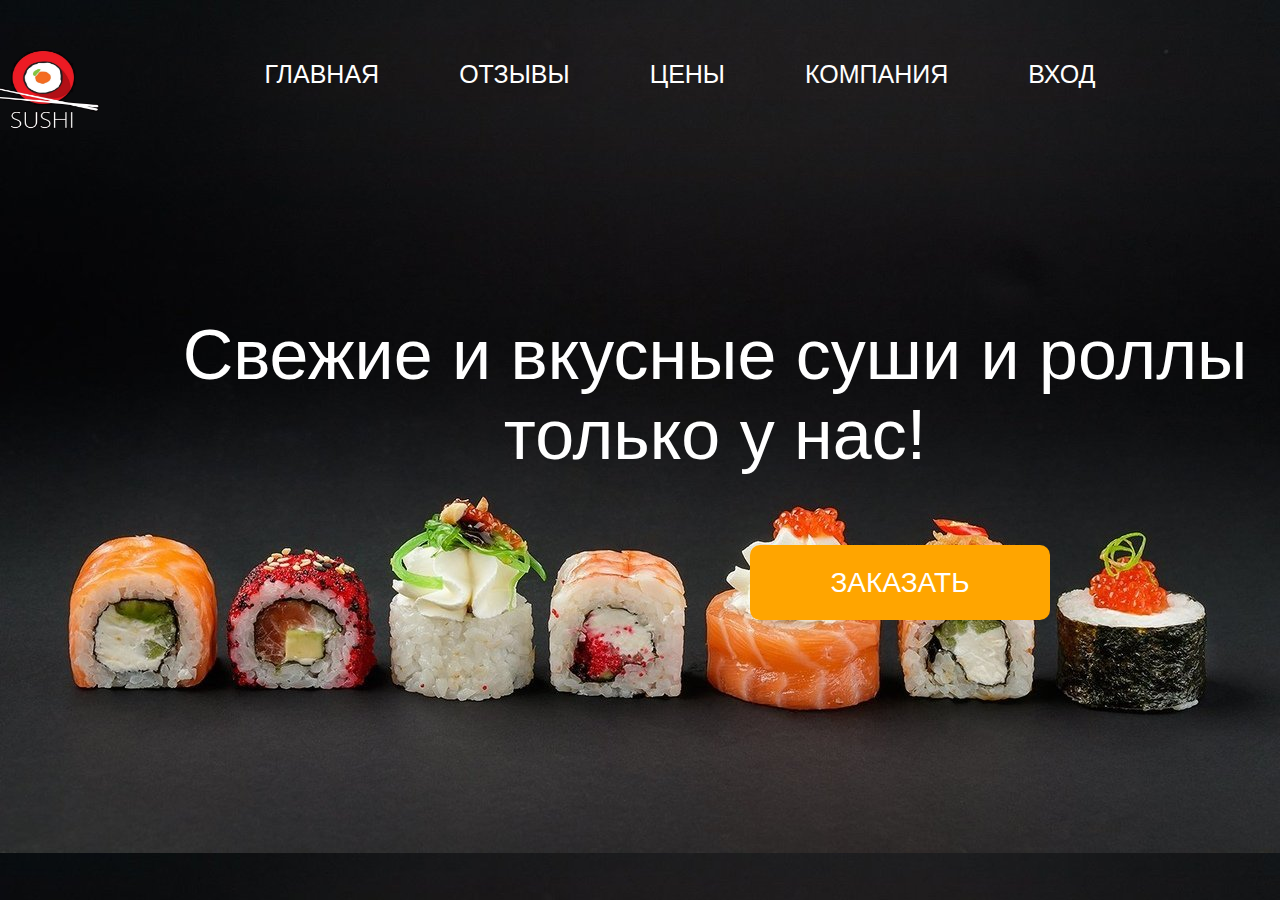
<file: index.html>
<!DOCTYPE html>
<html lang="en">
<head>
    <meta charset="UTF-8">
    <meta name="viewport" content="width=device-width, initial-scale=1.0">
    <title>Азарный-итог
        Суши-шоп</title>
    <link rel="stylesheet" href="./style.css">
</head>
<body>
    <header>
        <div></div>
	   <ul>
            <li><a href="index.html">ГЛАВНАЯ</a></li>
            <li><a href="./reviews/reviews.html">ОТЗЫВЫ</a></li>
            <li><a href="./prices/prices.html">ЦЕНЫ</a></li>
            <li><a href="./company/company.html">КОМПАНИЯ</a></li>
			<li><a href="./login-page/login-page.html">ВХОД</a></li>
        </ul>
    </header>
    <nav>
        <p class="t_first">Свежие и вкусные суши и роллы только у нас!</p>
        <p class="two"></p>
        <form>
            <button>ЗАКАЗАТЬ</button>
        </form>
    </nav>
</body>
</html>
</file>
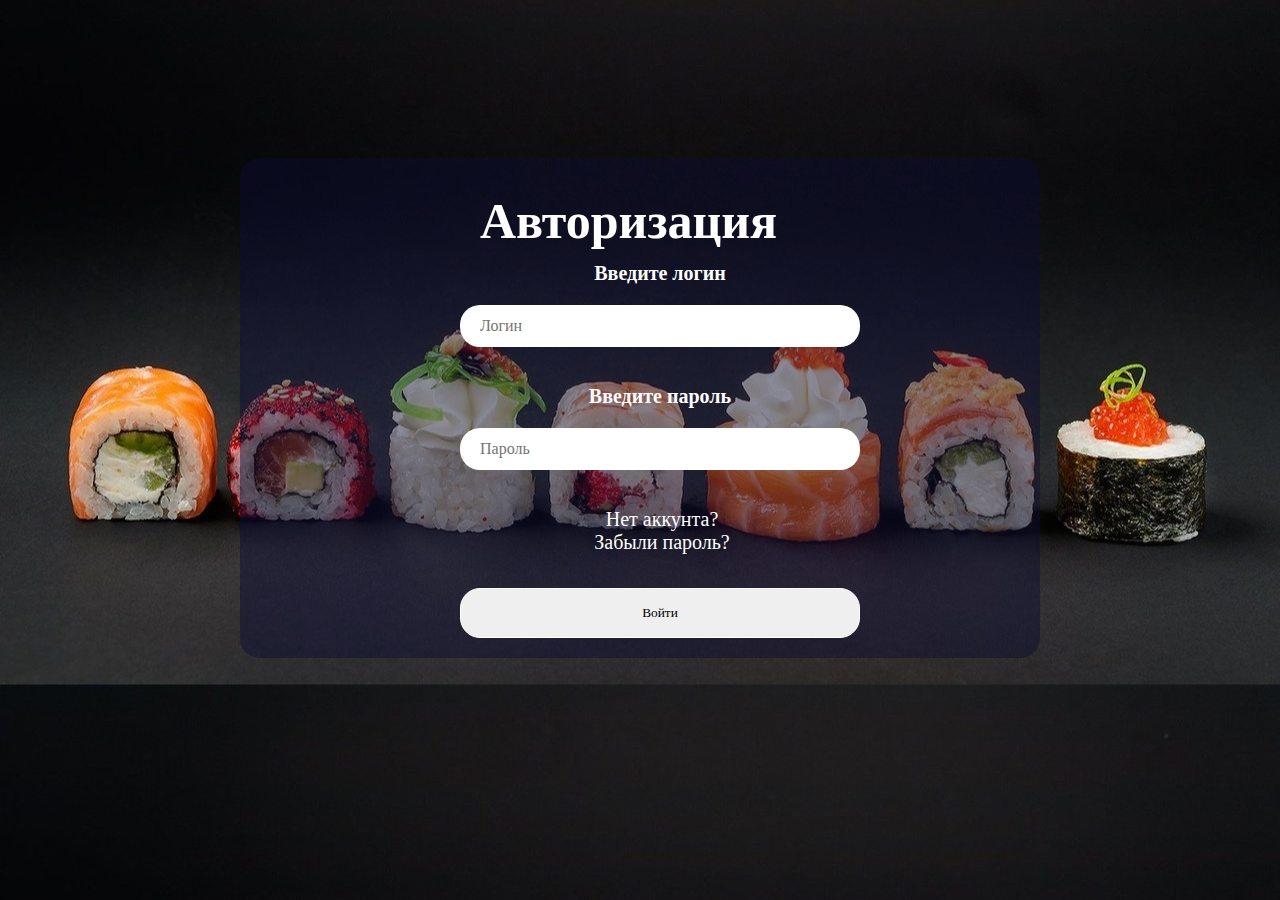
<file: login-page/login-page.html>
<!DOCTYPE html>
<html lang="en">
<head>
    <meta charset="UTF-8">
    <meta name="viewport" content="width=device-width, initial-scale=1.0">
    <title>Вход</title>
    <link rel="stylesheet" href="style.css">
</head>
<body>

    <div>
        <form action="">
            <h1>Авторизация</h1>
            <b>Введите логин</b>
            <input type="text" name="name" placeholder="Логин" required><br>
            <b>Введите пароль</b>
            <input type="password" name="password" placeholder="Пароль" required><br>
            <button type="submit"></button>
            <a href="">Нет аккунта?<a href=""> Забыли пароль?</a></a>
        </form>
    </div>
</body>
</html>
</file>
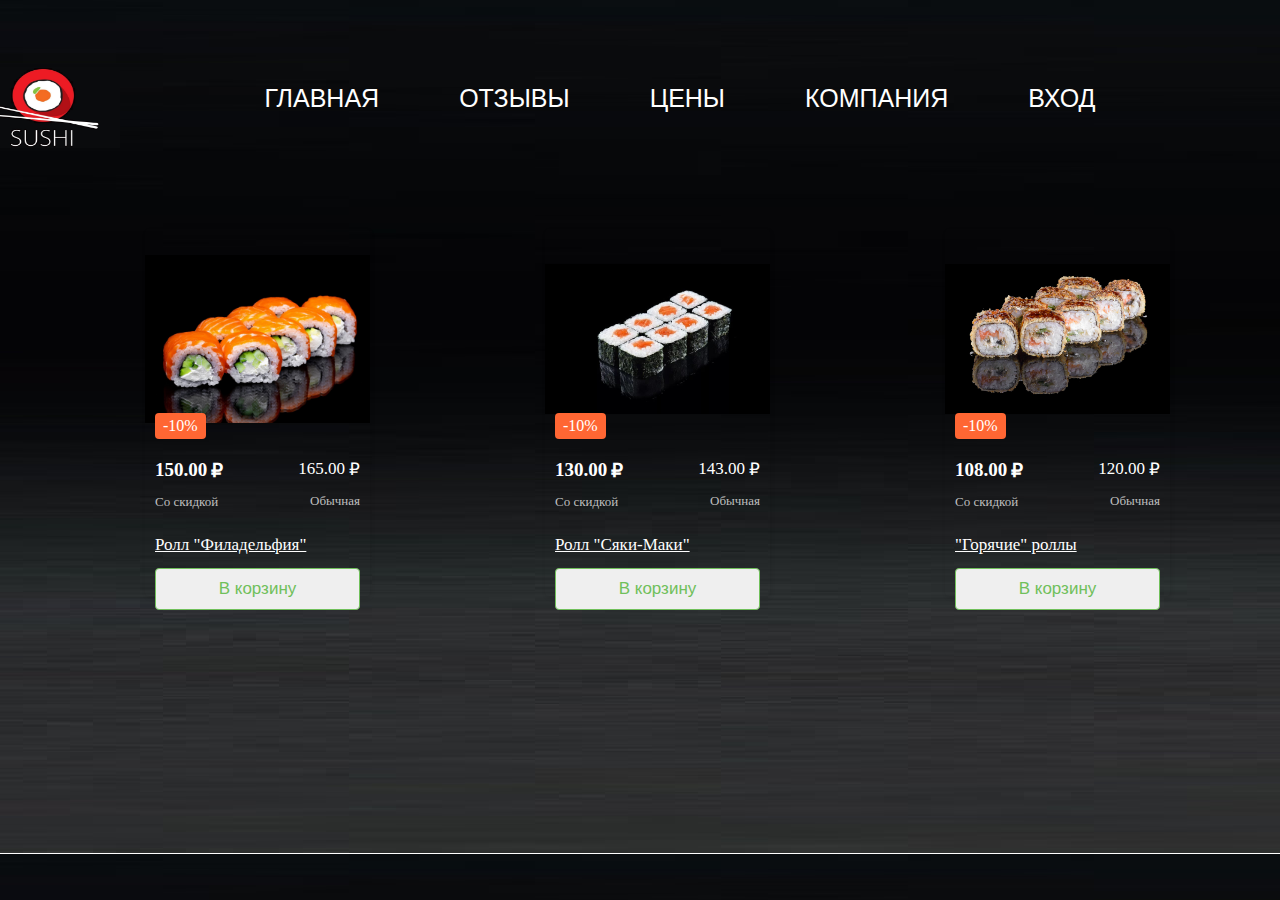
<file: prices/prices.html>
<!DOCTYPE html>
<html lang="ru">
<head>
  <meta charset="UTF-8">
  <meta name="viewport" content="width=device-width, initial-scale=1.0">
  <title>Цены</title>
   <link rel="stylesheet" href="./style.css">
</head>
<body>
<header>
        <div></div>
	   <ul>
            <li><a href="../index.html">ГЛАВНАЯ</a></li>
            <li><a href="../reviews/reviews.html">ОТЗЫВЫ</a></li>
            <li><a href="../prices/prices.html">ЦЕНЫ</a></li>
            <li><a href="../company/company.html">КОМПАНИЯ</a></li>
			<li><a href="../login-page/login-page.html">ВХОД</a></li>
        </ul>
    </header>

<!-- Сетка карточек товаров -->
<div class="cards">
  <!-- Карточка товара -->
<div class="card">
  <!-- Верхняя часть -->
  <div class="card__top">
    <!-- Изображение-ссылка товара -->
    <a href="#" class="card__image">
      <img
        src="./roll.jpg"
        alt="Ролл "Филадельфия""
      />
    </a>
    <!-- Скидка на товар -->
    <div class="card__label">-10%</div>
  </div>
  <!-- Нижняя часть -->
  <div class="card__bottom">
    <!-- Цены на товар (с учетом скидки и без)-->
    <div class="card__prices">
      <div class="card__price card__price--discount">150.00</div>
      <div class="card__price card__price--common">165.00</div>
    </div>
    <!-- Ссылка-название товара -->
    <a href="#" class="card__title">
      Ролл "Филадельфия"
    </a>
    <!-- Кнопка добавить в корзину -->
    <button class="card__add">В корзину</button>
   </div>    
<div class="cards2">
  <!-- Карточка товара -->
<div class="card2">
  <!-- Верхняя часть -->
  <div class="card__top2">
    <!-- Изображение-ссылка товара -->
    <a href="#" class="card__image2">
      <img
        src="./roll2.jpg"
        alt="Ролл "Сяки-Маки""
      />
    </a>
    <!-- Скидка на товар -->
    <div class="card__label2">-10%</div>
  </div>
  <!-- Нижняя часть -->
  <div class="card__bottom2">
    <!-- Цены на товар (с учетом скидки и без)-->
    <div class="card__prices">
      <div class="card__price card__price--discount2">130.00</div>
      <div class="card__price card__price--common2">143.00</div>
    </div>
    <!-- Ссылка-название товара -->
    <a href="#" class="card__title2">
      Ролл "Сяки-Маки"
    </a>
    <!-- Кнопка добавить в корзину -->
    <button class="card__add2">В корзину</button>
   </div>
<div class="cards3">
  <!-- Карточка товара -->
<div class="card3">
  <!-- Верхняя часть -->
  <div class="card__top3">
    <!-- Изображение-ссылка товара -->
    <a href="#" class="card__image3">
      <img
        src="./roll3.jpg"
        alt="Горячие"" роллы"
      />
    </a>
    <!-- Скидка на товар -->
    <div class="card__label3">-10%</div>
  </div>
  <!-- Нижняя часть -->
  <div class="card__bottom3">
    <!-- Цены на товар (с учетом скидки и без)-->
    <div class="card__prices">
      <div class="card__price card__price--discount3">108.00</div>
      <div class="card__price card__price--common3">120.00</div>
    </div>
    <!-- Ссылка-название товара -->
    <a href="#" class="card__title3">
      "Горячие" роллы
    </a>
    <!-- Кнопка добавить в корзину -->
    <button class="card__add3">В корзину</button>
   </div>    
 </div>
 </div>
    </body>
    </html>
</file>
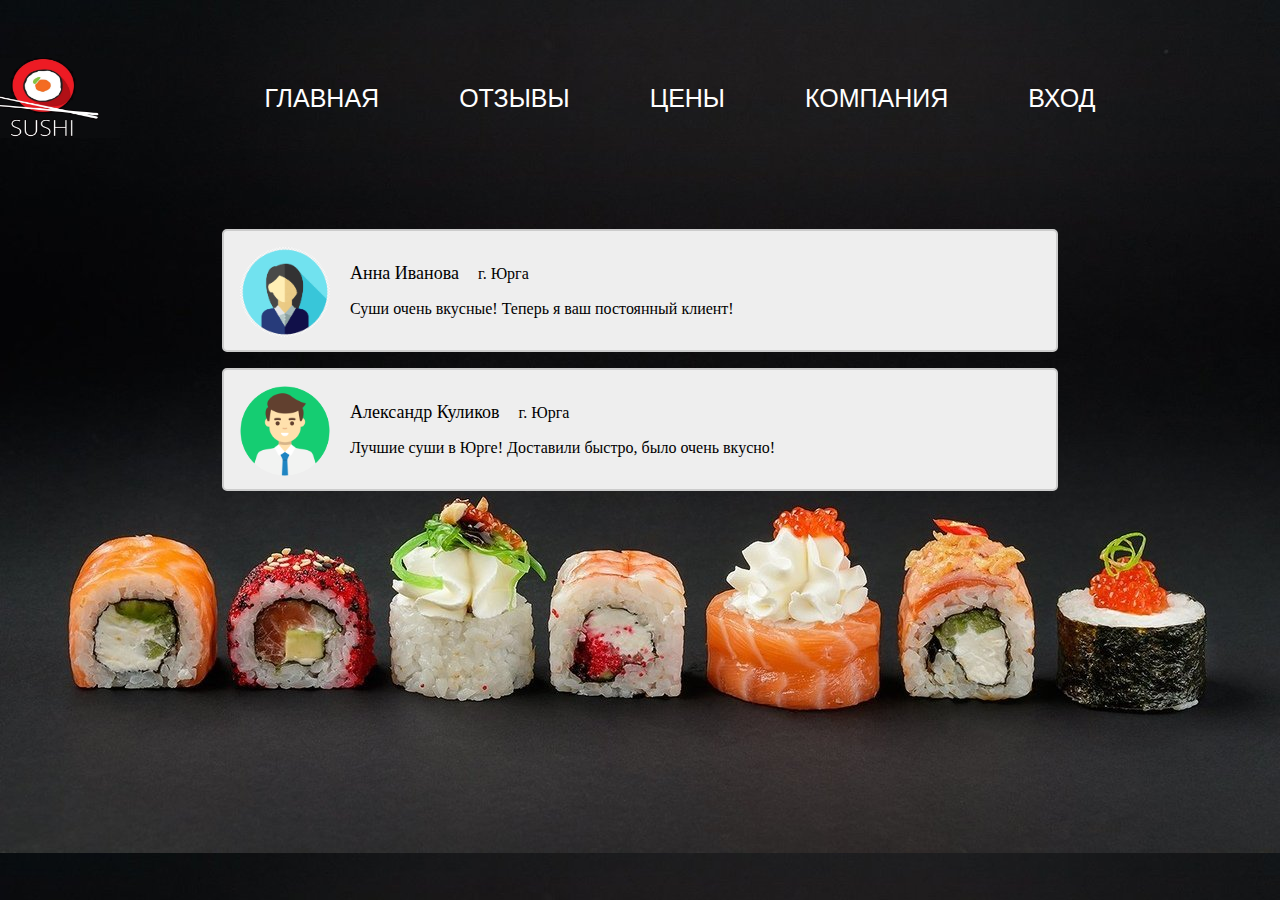
<file: reviews/reviews.html>
<!DOCTYPE html>
<html lang="ru">
<head>
  <meta charset="UTF-8">
  <meta name="viewport" content="width=device-width, initial-scale=1.0">
  <title>Отзывы</title>
  <link rel="stylesheet" href="./style.css">
</head>
<body>

<header>
        <div></div>
	   <ul>
            <li><a href="../index.html">ГЛАВНАЯ</a></li>
            <li><a href="../reviews/reviews.html">ОТЗЫВЫ</a></li>
            <li><a href="../prices/prices.html">ЦЕНЫ</a></li>
            <li><a href="../company/company.html">КОМПАНИЯ</a></li>
			<li><a href="../login-page/login-page.html">ВХОД</a></li>
        </ul>
    </header>

  <div class="container">
  <img src="avatar-female.png" alt="avatar">
  <p><span>Анна Иванова</span> г. Юрга</p>
  <p>Суши очень вкусные! Теперь я ваш постоянный клиент!</p>
</div>
<div class="container">
  <img src="avatar-male.png" alt="avatar">
  <p><span>Александр Куликов</span> г. Юрга</p>
  <p>Лучшие суши в Юрге! Доставили быстро, было очень вкусно!</p>
</div>


</body>
</html>
</file>
<file: style.css>
*{
    margin: 0;
}
body{
    background-image: url('background.jpg');
    background-size: cover;
}
header{
    min-width: 600px;
    height: 100px;
}
header div{
    background-image: url('logo.jpg');
    background-size: 160px 80px;
    width: 160px;
    height: 80px;
    margin: 0 auto;
    position: relative;
    top: 50px;
    right: 600px;
}
header ul{
    display: flex;
    justify-content: center;
    position: relative;
    bottom: 60px;
    width: 100%;
}
header ul li{
    display: block;
    padding: 40px;
}
header ul li a{
    font-family: 'Lucida Sans', 'Lucida Sans Regular', 'Lucida Grande', 'Lucida Sans Unicode', Geneva, Verdana, sans-serif;
    text-decoration: none;
    color: white;
    font-size: 25px;
}
a:hover{
    color: orange;
}
nav{
    position: absolute;
    left: 150px;
    top:  300px;
    color: white;
}
p{
    font-family: 'Lucida Sans', 'Lucida Sans Regular', 'Lucida Grande', 'Lucida Sans Unicode', Geneva, Verdana, sans-serif;
}
.t_first{
    font-size: 70px;
    text-align: center;
    margin-top: 15px;
}
.two{
    font-size: 25px;
}
button{
    border: 1px solid rgba(255, 166, 0, 0);
    font-size: 28px;
    border-radius: 10px;
    width: 300px;
    height: 75px;
    background-color: orange;
    color: white;
    margin-top: 70px;
    margin-left: 600px;
}
button:hover{
    background-color: rgb(85, 85, 197);
    color: white;
}

@media screen and (max-width: 800px){
    body{
        width: 100%;    
    }
    header div{
    background-image: url('logo.jpg');
    background-size: 160px 80px;
    width: 160px;
    height: 80px;
    position: relative;
    left: 0px;
    top: 50px;
    } 
    header ul{
    display: flex;
    justify-content: right;
    position: relative;
    bottom: 60px;
    right: 300px;
    width: 165%;
    }
    .t_first{
        width: 100%;
    }
}
</file>
<file: login-page/style.css>
*{
    font-family: Georgia, 'Times New Roman', Times, serif;
}
div{
    background-color:rgba(13, 13, 51, 0.466);
    min-height: 500px;
    width: 800px;
    margin: auto;
    border-radius: 20px;
    position: relative;
    top: 150px;
    display: flex;
    align-items: center;
    justify-content: left;
}
body{
    background-image: url('background.jpg');
    background-size: cover;
    background-position: center;
}
div form h1{
    color: rgb(255, 255, 255);
    position: absolute;
    top: 0;
    left: 240px;
    font-size: 50px;
}
div form button{
    border: 1px solid rgb(255, 255, 255);
    border-radius: 20px;
    width: 400px;
    height: 50px;
    position: absolute;
    left: 220px;
    bottom: 20px;
}
div form button:hover{
    background-color: black;
    border: 1px solid black;
    color: white;
    cursor: pointer;
}
button::after{
    content: 'Войти';
}
input{
    width: 400px;
    font-size: 16px;
    display: block;
    box-sizing: border-box;
    margin: 20px auto;
    padding: 12px 20px;
    border: none;
    border-radius: 20px;
}
input, b{
    position: relative;
    left: 220px;
}
b, a{
    color: rgb(255, 255, 255);
    justify-content: center;
    display: flex;
    font-size: 20px;
}
a{
    position: relative;
    left: 322px;
    width: 200px;
    text-decoration: none;
}
a:hover{
    color: black;
}
</file>
<file: prices/style.css>
header div{
    background-image: url('logo.jpg');
    background-size: 160px 80px;
    width: 160px;
    height: 80px;
    margin: 0 auto;
    position: relative;
    top: 60px;
    right: 600px;
}
header ul{
    display: flex;
    justify-content: center;
    position: relative;
    bottom: 60px;
    width: 100%;
}
header ul li{
    display: block;
    padding: 40px;
}
header ul li a{
    font-family: 'Lucida Sans', 'Lucida Sans Regular', 'Lucida Grande', 'Lucida Sans Unicode', Geneva, Verdana, sans-serif;
    text-decoration: none;
    color: white;
    font-size: 25px;
}
a:hover{
    color: orange;
}
body{
  background-image: url('background prices.png');
  background-size: cover;
}

.card {
  width: 225px;
  min-height: 350px;
  box-shadow: 1px 2px 4px rgba(0, 0, 0, 0.1);
  display: flex;
  flex-direction: column; /* Размещаем элементы в колонку */
  border-radius: 4px;
  transition: 0.2s;
  position: relative;
}

/* При наведении на карточку - меняем цвет тени */
.card:hover {
  box-shadow: 4px 8px 16px rgba(255, 102, 51, 0.2);
}

.card__top {
  flex: 0 0 220px; /* Задаем высоту 220px, запрещаем расширение и сужение по высоте */
  position: relative;
  overflow: hidden; /* Скрываем, что выходит за пределы */
}

/* Контейнер для картинки */
.card__image {
  display: block;
  position: absolute;
  top: 0;
  left: 0;
  width: 100%;
  height: 100%;
}

.card__image > img {
  width: 100%;
  height: 100%;
  object-fit: contain; /* Встраиваем картинку в контейнер card__image */
  transition: 0.2s;
}

/* При наведении - увеличиваем картинку */
.card__image:hover > img {
  transform: scale(1.1);
}

/* Размещаем скидку на товар относительно изображения */
.card__label {
  padding: 4px 8px;
  position: absolute;
  bottom: 10px;
  left: 10px;
  background: #ff6633;
  border-radius: 4px;
  font-weight: 400;
  font-size: 16px;
  color: #fff;
}

.card__bottom {
  display: flex;
  flex-direction: column;
  flex: 1 0 auto; /* Занимаем всю оставшуюся высоту карточки */
  padding: 10px;
}

.card__prices {
  display: flex;
  margin-bottom: 10px;
  flex: 0 0 50%; /* Размещаем цены равномерно в две колонки */
}

.card__price::after {
  content: "₽";
  margin-left: 4px;
  position: relative;
}

.card__price--discount {
  font-weight: 700;
  font-size: 19px;
  color: #ffffff;
  display: flex;
  flex-wrap: wrap-reverse;
}

.card__price--discount::before {
  content: "Со скидкой";
  font-weight: 400;
  font-size: 13px;
  color: #bfbfbf;
}

.card__price--common {
  font-weight: 400;
  font-size: 17px;
  color: #ffffff;
  display: flex;
  flex-wrap: wrap-reverse;
  justify-content: flex-end;
}

.card__price--common::before {
  content: "Обычная";
  font-weight: 400;
  font-size: 13px;
  color: #bfbfbf;
}

.card__title {
  display: block;
  margin-bottom: 10px;
  font-weight: 400;
  font-size: 17px;
  line-height: 150%;
  color: #ffffff;
}

.card__title:hover {
  color: #ff6633;
}

.card__add {
  display: block;
  width: 100%;
  font-weight: 400;
  font-size: 17px;
  color: #70c05b;
  padding: 10px;
  text-align: center;
  border: 1px solid #70c05b;
  border-radius: 4px;
  cursor: pointer; /* Меняем курсор при наведении */
  transition: 0.2s;
  margin-top: auto; /* Прижимаем кнопку к низу карточки */
}

.card__add:hover {
  border: 1px solid #ff6633;
  background-color: #ff6633;
  color: #fff;
}
.cards {
  display: grid;
  /* Автоматически заполняем на всю ширину grid-контейнера */
  grid-template-columns: repeat(auto-fill, 225px);
  width: 100%;
  max-width: 1000px; /* Ширина grid-контейнера */
  justify-content: center;
  justify-items: center; /* Размещаем карточку по центру */
  column-gap: 30px; /* Отступ между колонками */
  row-gap: 40px; /* Отступ между рядами */
  margin: 0 auto;
}
.card2 {
  width: 225px;
  min-height: 350px;
  box-shadow: 1px 2px 4px rgba(0, 0, 0, 0.1);
  display: flex;
  flex-direction: column; /* Размещаем элементы в колонку */
  border-radius: 4px;
  transition: 0.2s;
  position: relative;
}

/* При наведении на карточку - меняем цвет тени */
.card2:hover {
  box-shadow: 4px 8px 16px rgba(255, 102, 51, 0.2);
}

.card__top2 {
  flex: 0 0 220px; /* Задаем высоту 220px, запрещаем расширение и сужение по высоте */
  position: relative;
  overflow: hidden; /* Скрываем, что выходит за пределы */
}

/* Контейнер для картинки */
.card__image2 {
  display: block;
  position: absolute;
  top: 0;
  left: 0;
  width: 100%;
  height: 100%;
}

.card__image2 > img {
  width: 100%;
  height: 100%;
  object-fit: contain; /* Встраиваем картинку в контейнер card__image */
  transition: 0.2s;
}

/* При наведении - увеличиваем картинку */
.card__image2:hover > img {
  transform: scale(1.1);
}

/* Размещаем скидку на товар относительно изображения */
.card__label2 {
  padding: 4px 8px;
  position: absolute;
  bottom: 10px;
  left: 10px;
  background: #ff6633;
  border-radius: 4px;
  font-weight: 400;
  font-size: 16px;
  color: #fff;
}

.card__bottom2 {
  display: flex;
  flex-direction: column;
  flex: 1 0 auto; /* Занимаем всю оставшуюся высоту карточки */
  padding: 10px;
}

.card__prices2 {
  display: flex;
  margin-bottom: 10px;
  flex: 0 0 50%; /* Размещаем цены равномерно в две колонки */
}

.card__price2::after {
  content: "₽";
  margin-left: 4px;
  position: relative;
}

.card__price--discount2 {
  font-weight: 700;
  font-size: 19px;
  color: #ffffff;
  display: flex;
  flex-wrap: wrap-reverse;
}

.card__price--discount2::before {
  content: "Со скидкой";
  font-weight: 400;
  font-size: 13px;
  color: #bfbfbf;
}

.card__price--common2 {
  font-weight: 400;
  font-size: 17px;
  color: #ffffff;
  display: flex;
  flex-wrap: wrap-reverse;
  justify-content: flex-end;
}

.card__price--common2::before {
  content: "Обычная";
  font-weight: 400;
  font-size: 13px;
  color: #bfbfbf;
}

.card__title2 {
  display: block;
  margin-bottom: 10px;
  font-weight: 400;
  font-size: 17px;
  line-height: 150%;
  color: #ffffff;
}

.card__title2:hover {
  color: #ff6633;
}

.card__add2 {
  display: block;
  width: 100%;
  font-weight: 400;
  font-size: 17px;
  color: #70c05b;
  padding: 10px;
  text-align: center;
  border: 1px solid #70c05b;
  border-radius: 4px;
  cursor: pointer; /* Меняем курсор при наведении */
  transition: 0.2s;
  margin-top: auto; /* Прижимаем кнопку к низу карточки */
}

.card__add2:hover {
  border: 1px solid #ff6633;
  background-color: #ff6633;
  color: #fff;
}
.cards2 {
  display: grid;
  /* Автоматически заполняем на всю ширину grid-контейнера */
  grid-template-columns: repeat(auto-fill, 225px);
  width: 100%;
  max-width: 1000px; /* Ширина grid-контейнера */
  justify-content: center;
  justify-items: center; /* Размещаем карточку по центру */
  column-gap: 30px; /* Отступ между колонками */
  row-gap: 40px; /* Отступ между рядами */
  margin: 0 auto;
    position: absolute;
    margin-left: 400px;
}

.card3 {
  width: 225px;
  min-height: 350px;
  box-shadow: 1px 2px 4px rgba(0, 0, 0, 0.1);
  display: flex;
  flex-direction: column; /* Размещаем элементы в колонку */
  border-radius: 4px;
  transition: 0.2s;
  position: relative;
}

/* При наведении на карточку - меняем цвет тени */
.card3:hover {
  box-shadow: 4px 8px 16px rgba(255, 102, 51, 0.2);
}

.card__top3 {
  flex: 0 0 220px; /* Задаем высоту 220px, запрещаем расширение и сужение по высоте */
  position: relative;
  overflow: hidden; /* Скрываем, что выходит за пределы */
}

/* Контейнер для картинки */
.card__image3 {
  display: block;
  position: absolute;
  top: 0;
  left: 0;
  width: 100%;
  height: 100%;
}

.card__image3 > img {
  width: 100%;
  height: 100%;
  object-fit: contain; /* Встраиваем картинку в контейнер card__image */
  transition: 0.2s;
}

/* При наведении - увеличиваем картинку */
.card__image3:hover > img {
  transform: scale(1.1);
}

/* Размещаем скидку на товар относительно изображения */
.card__label3 {
  padding: 4px 8px;
  position: absolute;
  bottom: 10px;
  left: 10px;
  background: #ff6633;
  border-radius: 4px;
  font-weight: 400;
  font-size: 16px;
  color: #fff;
}

.card__bottom3 {
  display: flex;
  flex-direction: column;
  flex: 1 0 auto; /* Занимаем всю оставшуюся высоту карточки */
  padding: 10px;
}

.card__prices3 {
  display: flex;
  margin-bottom: 10px;
  flex: 0 0 50%; /* Размещаем цены равномерно в две колонки */
}

.card__price3::after {
  content: "₽";
  margin-left: 4px;
  position: relative;
}

.card__price--discount3 {
  font-weight: 700;
  font-size: 19px;
  color: #ffffff;
  display: flex;
  flex-wrap: wrap-reverse;
}

.card__price--discount3::before {
  content: "Со скидкой";
  font-weight: 400;
  font-size: 13px;
  color: #bfbfbf;
}

.card__price--common3 {
  font-weight: 400;
  font-size: 17px;
  color: #ffffff;
  display: flex;
  flex-wrap: wrap-reverse;
  justify-content: flex-end;
}

.card__price--common3::before {
  content: "Обычная";
  font-weight: 400;
  font-size: 13px;
  color: #bfbfbf;
}

.card__title3 {
  display: block;
  margin-bottom: 10px;
  font-weight: 400;
  font-size: 17px;
  line-height: 150%;
  color: #ffffff;
}

.card__title3:hover {
  color: #ff6633;
}

.card__add3 {
  display: block;
  width: 100%;
  font-weight: 400;
  font-size: 17px;
  color: #70c05b;
  padding: 10px;
  text-align: center;
  border: 1px solid #70c05b;
  border-radius: 4px;
  cursor: pointer; /* Меняем курсор при наведении */
  transition: 0.2s;
  margin-top: auto; /* Прижимаем кнопку к низу карточки */
}

.card__add3:hover {
  border: 1px solid #ff6633;
  background-color: #ff6633;
  color: #fff;
}
.cards3 {
  display: grid;
  /* Автоматически заполняем на всю ширину grid-контейнера */
  grid-template-columns: repeat(auto-fill, 225px);
  width: 100%;
  max-width: 1000px; /* Ширина grid-контейнера */
  justify-content: center;
  justify-items: center; /* Размещаем карточку по центру */
  column-gap: 30px; /* Отступ между колонками */
  row-gap: 40px; /* Отступ между рядами */
  margin: 0 auto;
    position: absolute;
    margin-left: 400px;
}
@media screen and (max-width: 800px){
    body{
        width: 100%;
    }
    header div{
    background-image: url('logo.jpg');
    background-size: 160px 80px;
    width: 160px;
    height: 80px;
    position: relative;
    left: 0;
    top: 50px;
    }
    header ul{
    display: flex;
    justify-content: right;
    position: relative;
    bottom: 60px;
    right: 300px;
    width: 165%;
}
}
</file>
<file: reviews/style.css>
body{
  background-image: url('background.jpg');
  background-size: cover;
}

.container {   width: 800px;
    border: 2px solid #ccc;
    background-color: #eee;
    border-radius: 5px; /* скругление углов блока */
    padding: 16px; /* внутренние поля */
    margin: 16px auto; /* внешние отступы */
  }

  .container img {
    float: left; /* обтекание слева */
    margin-right: 20px; /* пространство между аватаркой и абзацем */
    border-radius: 50%; /* скругляет аватарку */
    width: 90px;
  }
  
  .container span {
    font-size: 18px;
    margin-right: 15px;
  }

header ul{
    display: flex;
    justify-content: center;
    position: relative;
    bottom: 60px;
    width: 100%;
}
header ul li{
    display: block;
    padding: 40px;
}
header ul li a{
    font-family: 'Lucida Sans', 'Lucida Sans Regular', 'Lucida Grande', 'Lucida Sans Unicode', Geneva, Verdana, sans-serif;
    text-decoration: none;
    color: white;
    font-size: 25px;
}
a:hover{
    color: orange;
}

header div{
    background-image: url('logo.jpg');
    background-size: 160px 80px;
    width: 160px;
    height: 80px;
    margin: 0 auto;
    position: relative;
    top: 50px;
    right: 600px;
}

@media screen and (max-width: 800px){
    body{
        width: 100%;    
    }
    header div{
    background-image: url('logo.jpg');
    background-size: 160px 80px;
    width: 160px;
    height: 80px;
    position: relative;
    left: 0px;
    top: 50px;
    } 
    header ul{
    display: flex;
    justify-content: right;
    position: relative;
    bottom: 60px;
    right: 300px;
    width: 165%;
    }
    .container {   width: 75%;
    border: 2px solid #ccc;
    background-color: #eee;
    border-radius: 5px; /* скругление углов блока */
    padding: 16px; /* внутренние поля */
    margin: 16px auto; /* внешние отступы */
    width: 100%;
}
}
</file>
